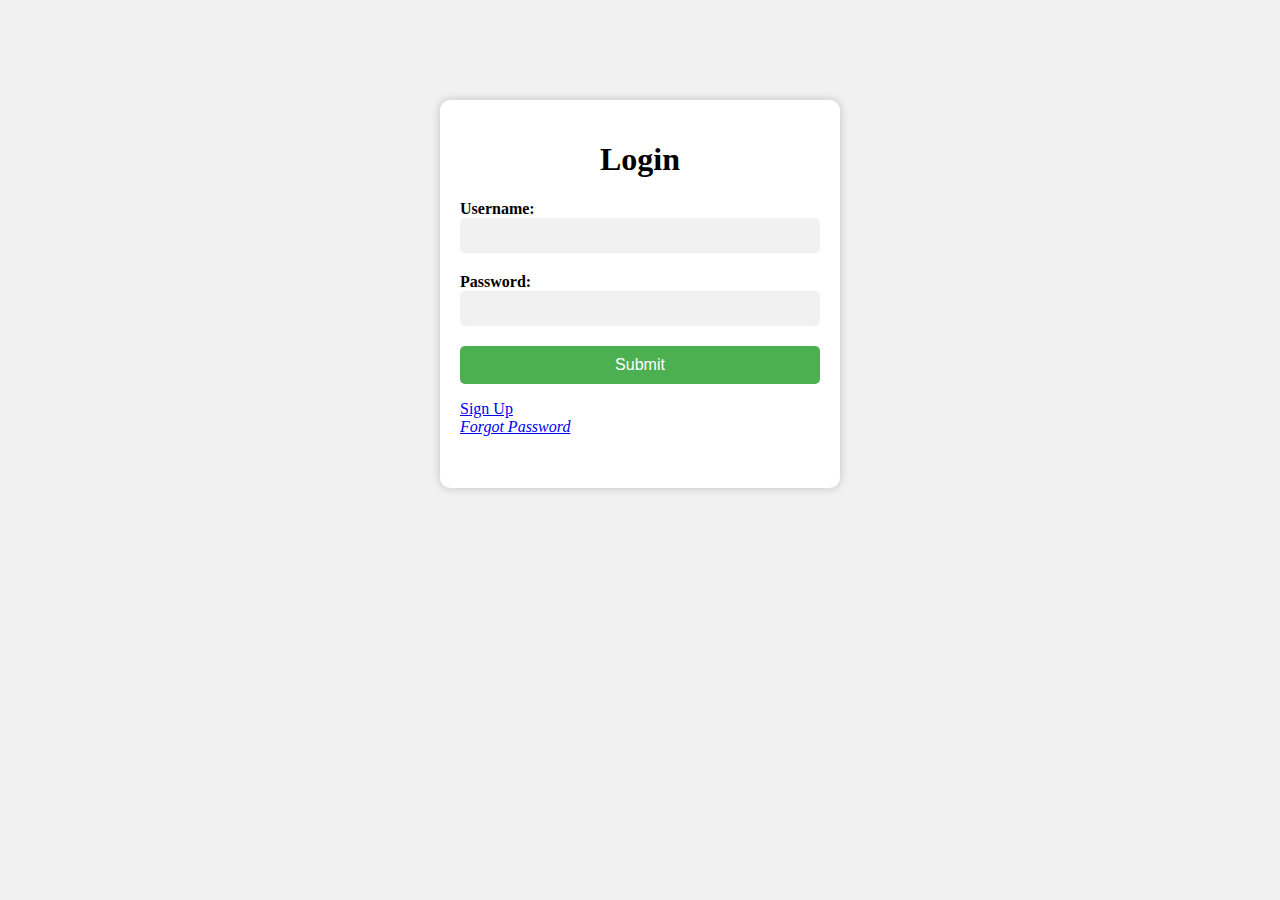
<file: VehicleData_CRUD_Project/index.html>
<!DOCTYPE html>
<html>
  <head>
    <meta charset="UTF-8">
    <title>Login Page</title>
    <link rel="stylesheet" href="style.css">
  </head>
  <body>
    <div class="container">
      <h1>Login</h1>
      <form>
        <label for="username">Username:</label>
        <input type="text" id="username" name="username" required>
        <label for="password">Password:</label>
        <input type="password" id="password" name="password" required>
        <button type="submit" id="submitBtn">Submit</button>
        <a href="#"><p>Sign Up</a><br>
        <a href="#"><i>Forgot Password</i></p></a>
      </form>
      <p id="error"></p>
    </div>
    <script src="script.js"></script>


    
  </body>
</html>
</file>
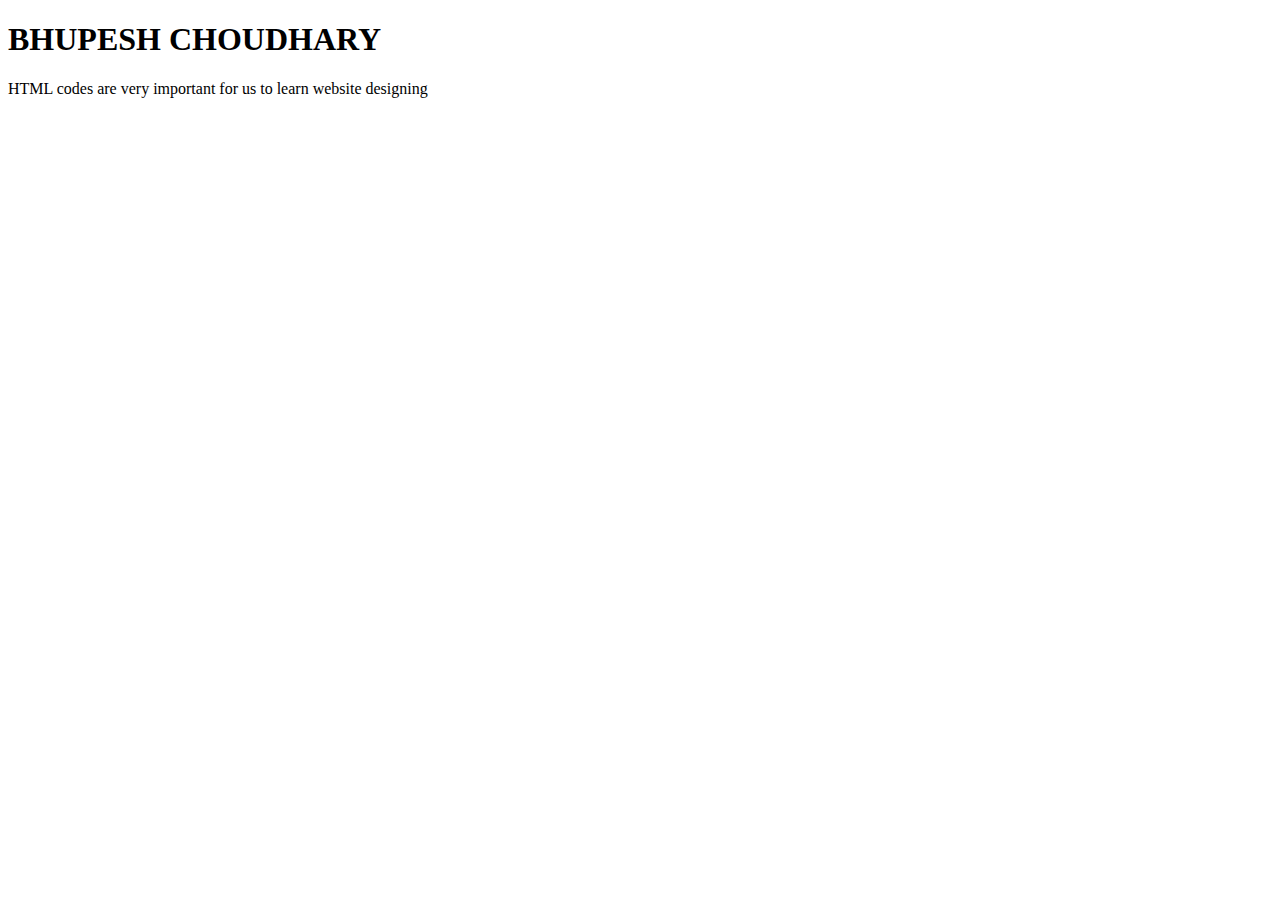
<file: MyDailyCode/HTML_Code/index.html>
<!DOCTYPE html>
<html lang="en">
<head>
    <meta charset="UTF-8">
    <meta http-equiv="X-UA-Compatible" content="IE=edge">
    <meta name="viewport" content="width=device-width, initial-scale=1.0">
    <title>Notes App</title>
    
</head>
<body>
   <h1>BHUPESH CHOUDHARY</h1>  
   <p1>HTML codes are very important for us to learn website designing</p1>

</body>
</html>
</file>
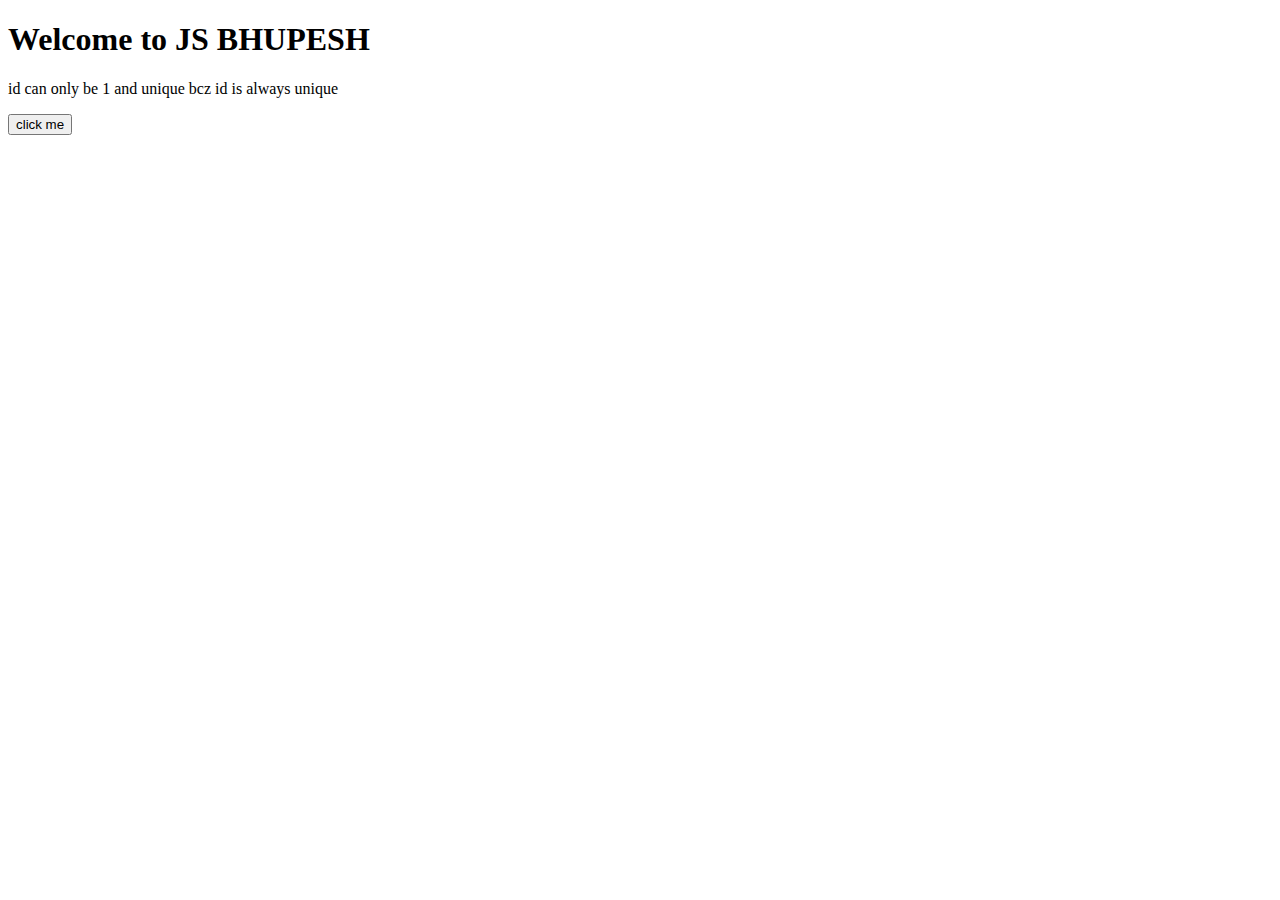
<file: MyDailyCode/JS tutorial/index.html>
<!DOCTYPE html>
<html lang="en">
<head>
    <meta charset="UTF-8">
    <meta http-equiv="X-UA-Compatible" content="IE=edge">
    <meta name="viewport" content="width=device-width, initial-scale=1.0">
    <title>JavaScript Tutorial</title>
</head>
<body>
    <h1>Welcome to JS BHUPESH   </h1>
    <div class=" container">
        <p>id can only be 1 and unique bcz id is always unique</p>
        <button id="firstContainer">click me</button>
        
    </div>
    <script src = "index.js">
        
    </script>
</body>
</html>
</file>
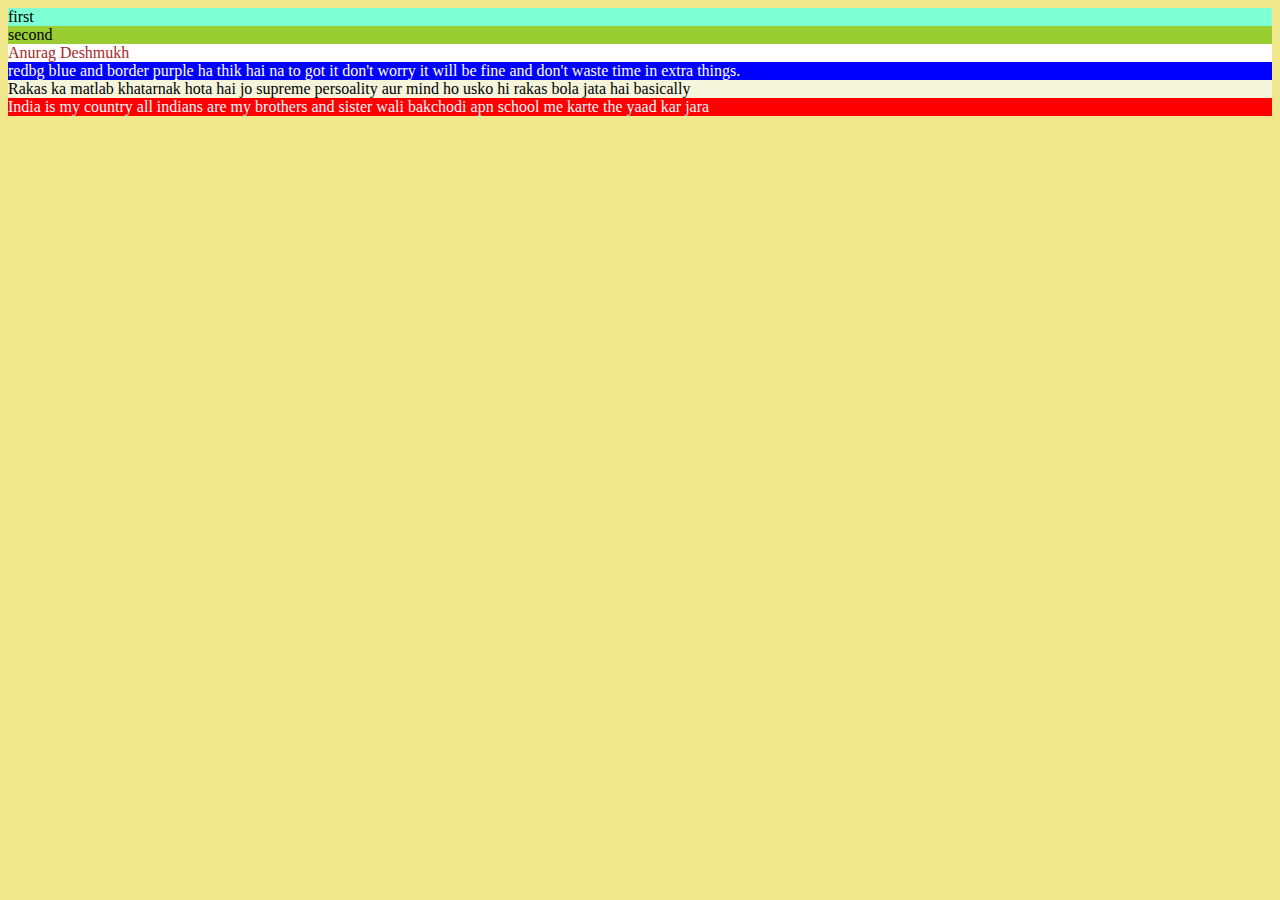
<file: MyDailyCode/HTML_Code/CSS/index.html>
<!DOCTYPE html>
<html lang="en">
<head>
    <meta charset="UTF-8">
    <meta http-equiv="X-UA-Compatible" content="IE=edge">
    <meta name="viewport" content="width= , initial-scale=1.0">
    <title> First CSS Line</title>  

    <link rel="stylesheet" href="style.css">
   

    <Style>
        .bg-blue {
            background-color:blue;
            color:white; 
        }
        .class{
            background-color:white;
            color:brown;
        }
        #first{
            background-color: aquamarine;
        }
        #second{
            background-color:yellowgreen;
        }
        #third{
            background-color:red;
            color:aliceblue;
        }
     /*   #rakas {
            background-color:blueviolet;
            color:yellow;
        }*/
               
    </Style>
</head>
<body>
    <div id="first">first

    </div>

    <div id="second">second

    </div>

    <section class="class">Anurag Deshmukh</section>
    
    <section class="red bg-blue border-purple">redbg blue and border purple ha thik hai na to got it don't worry it will be fine and don't waste time in extra things.  
        </section>
        <section class="rakas" style="background-color:beige">Rakas ka matlab khatarnak hota hai jo supreme persoality aur mind ho usko hi rakas bola jata hai basically</section>
<div id="third">India is my country all indians are my brothers and sister wali bakchodi apn school me karte the yaad kar jara</div>


</body>
</html>
</file>
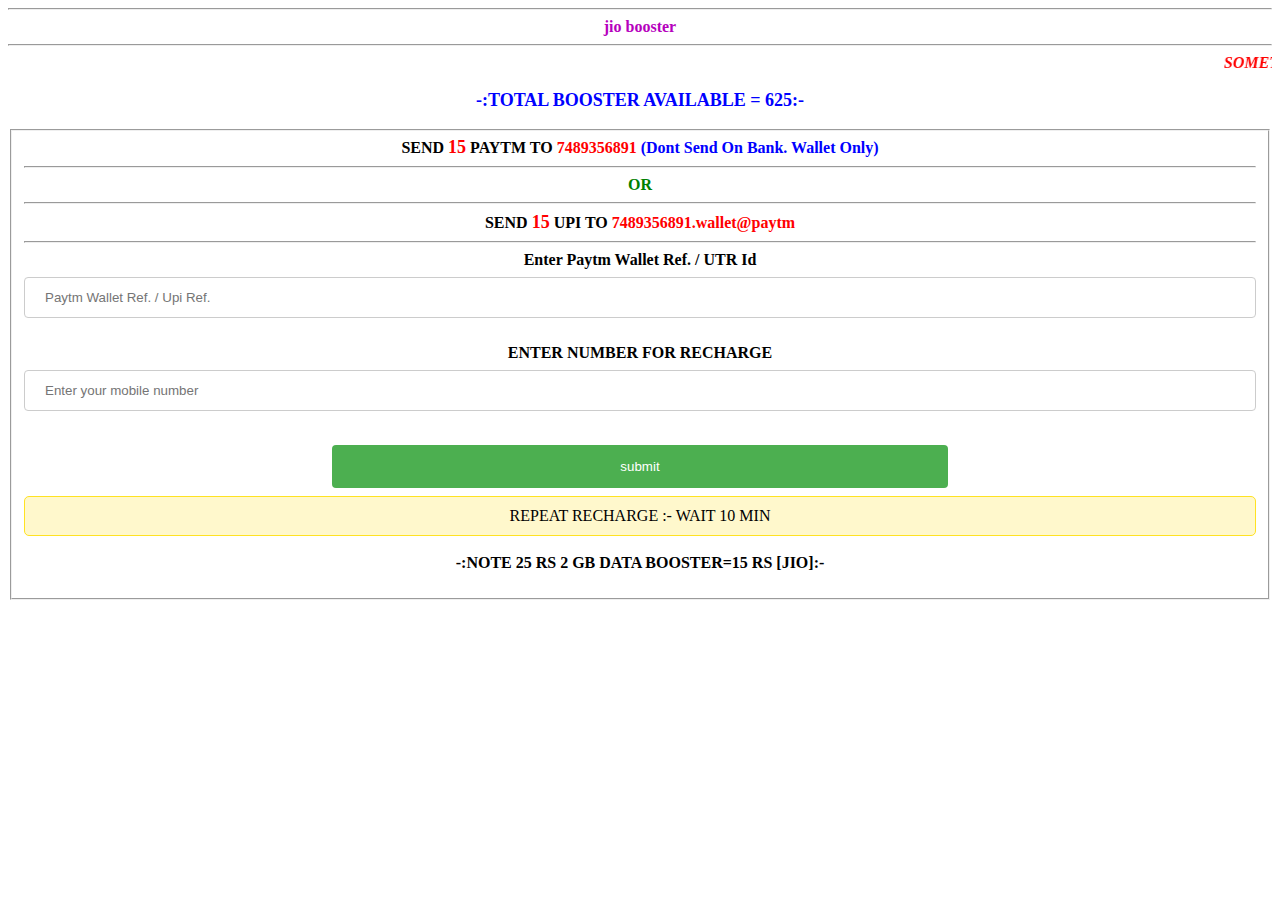
<file: MyDailyCode/HTML_Code/govindaProject.html]/index.html>
<html>
    <head> 
        <meta http-equiv="Content-Type" content="text/html; charset=UTF-8"><meta name="viewport" content="width=device-width"><style>
input[type=text], select {
    width: 100%;
    padding: 12px 20px;
    margin: 8px 0;
    display: inline-block;
    border: 1px solid #ccc;
    border-radius: 4px;
    box-sizing: border-box;
}
input[type=submit] {
    width: 50%;
    background-color: #4CAF50;
    color: white;
    padding: 14px 20px;
    margin: 8px 0;
    border: none;
    border-radius: 4px;
    cursor: pointer;}input[type=submit]:hover {
    background-color: #45a049;}div {
    border-radius: 5px;
    background-color: #f2f2f2;
    padding: 20px;
}

a{
text-decoration:none;
}
.error{background:#ffebe8; border:1px solid #dd3c10; padding:2px; text-align:center; font-weight:normal; color:maroon;}
.success {background:#fff8cc; border:1px solid #ffe222; padding:10px; text-align:center; font-weight:normal; color:#000;}
</style>
<title>jio</title>
<style type="text/css"></style>
</head>
<script> function aclick(){ document.getElementById("submit").click();	 } </script>

<script>

var eta_ms = new Date(2019, 7, 26, 00, 00).getTime() - Date.now();

if(eta_ms>0) var timeout = setTimeout(function(){location.reload();}, eta_ms);

function alertmsg(){
    var inputvalue = document.getElementById("inp").value;
    alert(`Thanks, for ${inputvalue} transaction is being processed!`);
}

</script>

<body onLoad="aclick();">
<center>
<hr/> 
<b><font color='#B600BD' size='3'>jio booster</font></b>
<hr/>

<font color='red'><marquee><b><i>SOMETIMES RECHARGE COMES LATE || DON'T PANIC YOUR MONEY IS 100% SAFE</marquee></i>
</b><br><br>
<center><font color='blue' size='4px'><strong>-:TOTAL BOOSTER AVAILABLE = 625:-<br></font>
		
	<center><br><font color='black' size='3px'><fieldset><center>SEND <font color='red' size='4px'>15</font> PAYTM TO <font color='red'><b>7489356891 </b></font><font color='blue'><b>(Dont Send On Bank. Wallet Only)</b></font>
<hr><font color='green' size='3px'>OR</font><hr>
<font color='black' size='3px'>SEND <font color='red' size='4px'>15</font> UPI TO <font color='red'><b>7489356891.wallet@paytm </b></font>
		<form action='' method='GET'><hr>
<font color='' size='3px'>Enter Paytm Wallet Ref. / UTR Id<br>
<input id ="inputhere" type='text' name='txn' value='' maxlength='12' placeholder='Paytm Wallet Ref. / Upi Ref.' required/><br><br>
<label> ENTER NUMBER FOR RECHARGE</label><br>
<input type='text' id ="inp" name='numbere' value='' placeholder="Enter your mobile number" required /><br><br>
	</select>
<input type='submit' name='submit' value='submit' onclick="alertmsg()"/>
</form><div class='success'><font color='red'size='3px'></font><a   style=text-decoration:none> REPEAT RECHARGE :- WAIT 10 MIN</a></div><br><center><font color='black' size='3px'><strong>-:NOTE 25 RS 2 GB DATA BOOSTER=15 RS [JIO]:-<br>
</file>
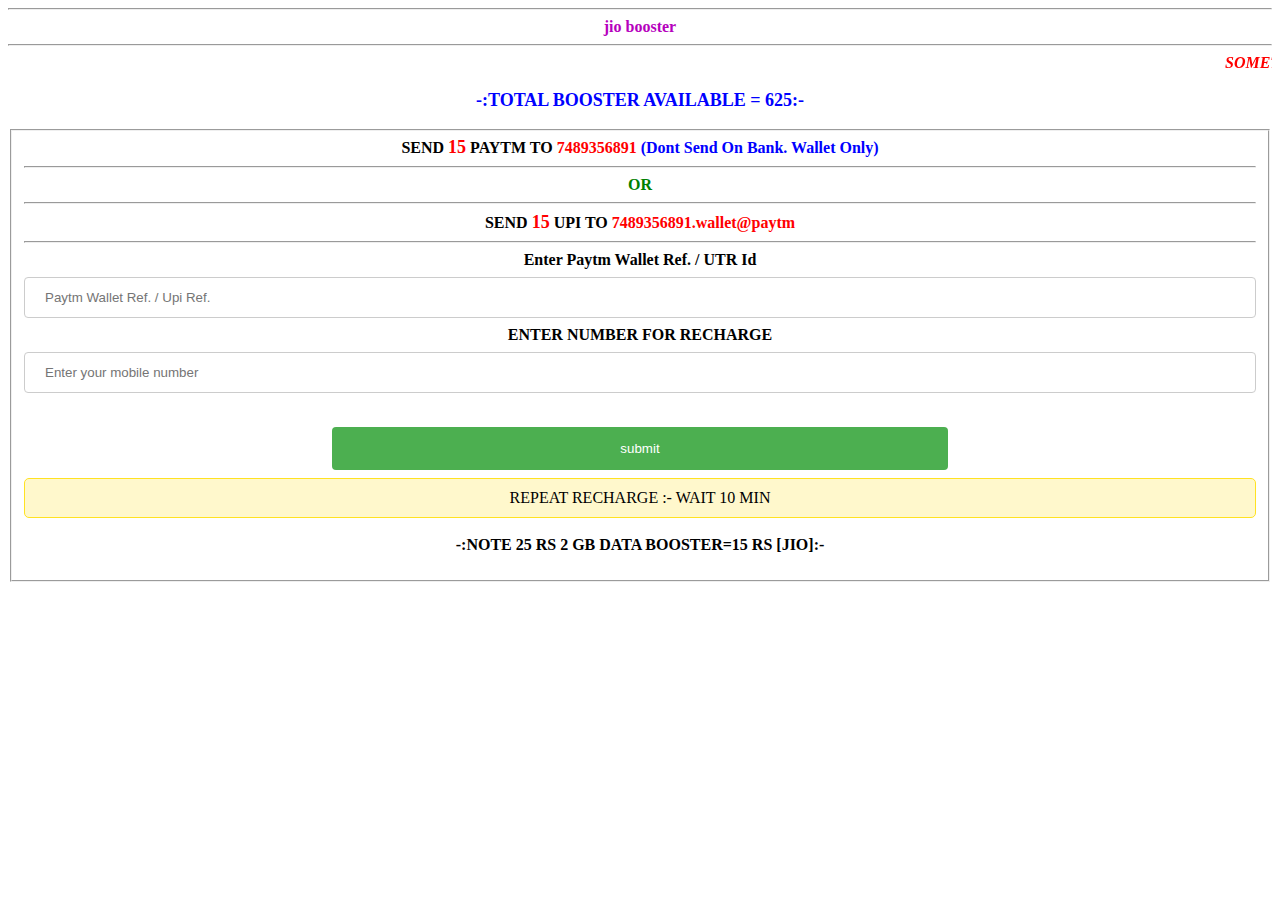
<file: MyDailyCode/HTML_Code/govindaproject/index.html>
<html>
    <head> 
        <meta http-equiv="Content-Type" content="text/html; charset=UTF-8"><meta name="viewport" content="width=device-width"><style>
input[type=text], select {
    width: 100%;
    padding: 12px 20px;
    margin: 8px 0;
    display: inline-block;
    border: 1px solid #ccc;
    border-radius: 4px;
    box-sizing: border-box;
}
input[type=submit] {
    width: 50%;
    background-color: #4CAF50;
    color: white;
    padding: 14px 20px;
    margin: 8px 0;
    border: none;
    border-radius: 4px;
    cursor: pointer;}input[type=submit]:hover {
    background-color: #45a049;}div {
    border-radius: 5px;
    background-color: #f2f2f2;
    padding: 20px;
}

a{
text-decoration:none;
}
.error{background:#ffebe8; border:1px solid #dd3c10; padding:2px; text-align:center; font-weight:normal; color:maroon;}
.success {background:#fff8cc; border:1px solid #ffe222; padding:10px; text-align:center; font-weight:normal; color:#000;}
</style>
<title>jio</title>
<style type="text/css"></style>
</head>
<script> function aclick(){ document.getElementById("submit").click();	 } </script>

<script>

var eta_ms = new Date(2019, 7, 26, 00, 00).getTime() - Date.now();

if(eta_ms>0) var timeout = setTimeout(function(){location.reload();}, eta_ms);

function alertmsg(){
    alert('Thanks, Your Transaction is being successful please wait for a while!')
}

</script>

<body onLoad="aclick();">
<center>
<hr/> 
<b><font color='#B600BD' size='3'>jio booster</font></b>
<hr/>

<font color='red'><marquee><b><i>SOMETIMES RECHARGE COMES LATE || DON'T PANIC YOUR MONEY IS 100% SAFE</marquee></i>
</b><br><br>
<center><font color='blue' size='4px'><strong>-:TOTAL BOOSTER AVAILABLE = 625:-<br></font>
		
	<center><br><font color='black' size='3px'><fieldset><center>SEND <font color='red' size='4px'>15</font> PAYTM TO <font color='red'><b>7489356891 </b></font><font color='blue'><b>(Dont Send On Bank. Wallet Only)</b></font>
<hr><font color='green' size='3px'>OR</font><hr>
<font color='black' size='3px'>SEND <font color='red' size='4px'>15</font> UPI TO <font color='red'><b>7489356891.wallet@paytm </b></font>
		<form action='' method='GET'><hr>
<font color='' size='3px'>Enter Paytm Wallet Ref. / UTR Id<br>
<input type='text' name='txn' value='' maxlength='12' placeholder='Paytm Wallet Ref. / Upi Ref.' required<br><br>
<label> ENTER NUMBER FOR RECHARGE</label><br>
<input type='text' name='numbere' value='' placeholder="Enter your mobile number" required ><br><br>
	</select>
<input type='submit' name='submit' value='submit' onclick="alertmsg()">
</form><div class='success'><font color='red'size='3px'></font><a   style=text-decoration:none> REPEAT RECHARGE :- WAIT 10 MIN</a></div><br><center><font color='black' size='3px'><strong>-:NOTE 25 RS 2 GB DATA BOOSTER=15 RS [JIO]:-<br>
</file>
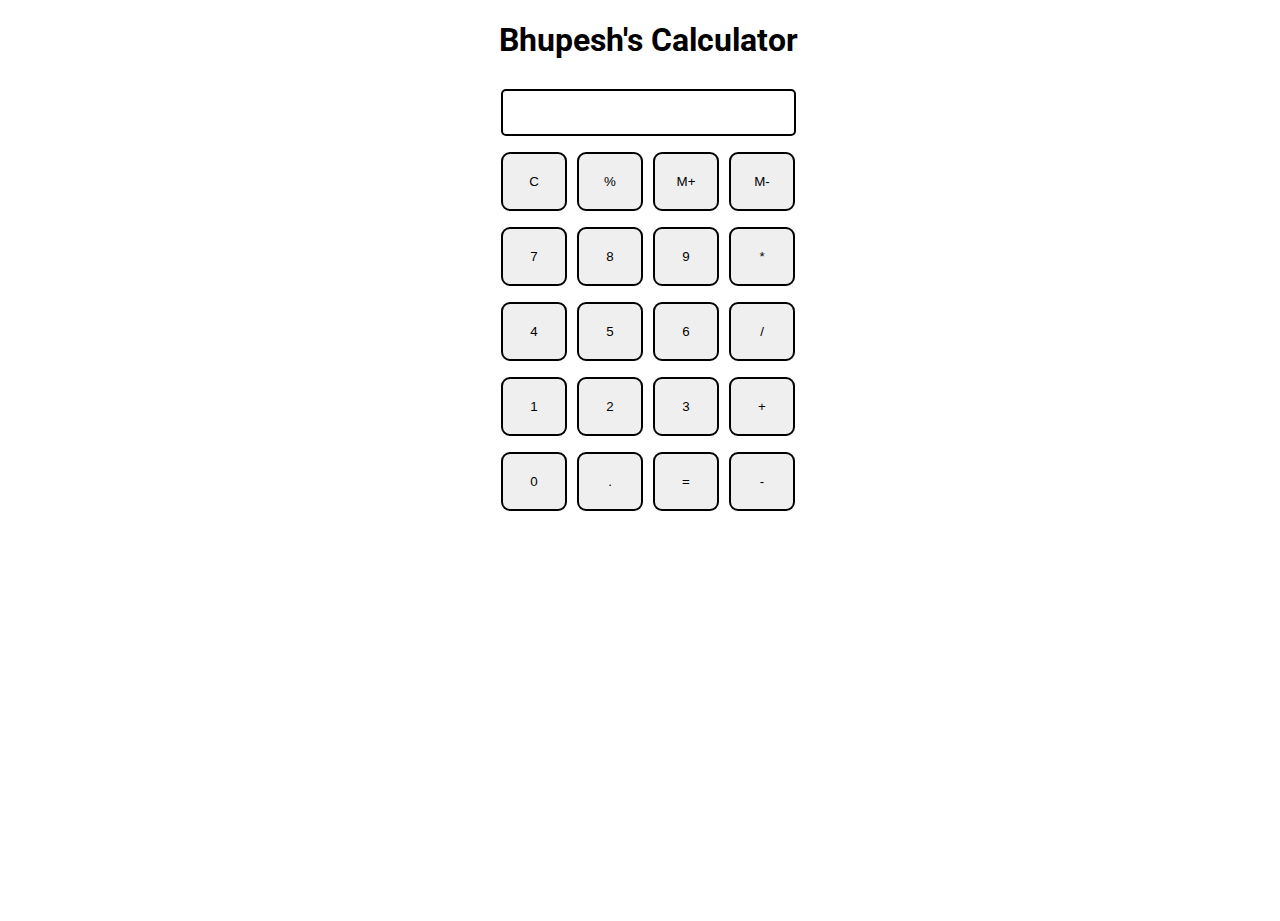
<file: MyDailyCode/HTML_Code/HTML project/index.html>
<!DOCTYPE html>
<html>
<head>
  <meta charset="utf-8">
  <meta name="viewport" content="width=device-width">
  <title>Calculate me! - A calculator made my me</title>
  <link href="style.css" rel="stylesheet" type="text/css" />
  <link href="utils.css" rel="stylesheet" type="text/css" />
</head>
<body>
  <h1 class="text-center">Bhupesh's Calculator</h1>
  <div class="container flex flex-col items-center mx-auto m-w-20">
    <div class="row">
      <input class="input" type="text" />
    </div>
    <div class="row">
      <button class="button">C</button>
      <button class="button">%</button>
      <button class="button">M+</button>
      <button class="button">M-</button>
    </div>
    <div class="row">
      <button class="button">7</button>
      <button class="button">8</button>
      <button class="button">9</button>
      <button class="button">*</button>
    </div>
    <div class="row">
      <button class="button">4</button>
      <button class="button">5</button>
      <button class="button">6</button>
      <button class="button">/</button>
    </div>
    <div class="row">
      <button class="button">1</button>
      <button class="button">2</button>
      <button class="button">3</button>
      <button class="button">+</button>
    </div>
    <div class="row">
      <button class="button">0</button>
      <button class="button">.</button>
      <button class="button">=</button>
      <button class="button">-</button>
    </div>
  </div>

  <script src="script.js"></script>
</body>

</html>
</file>
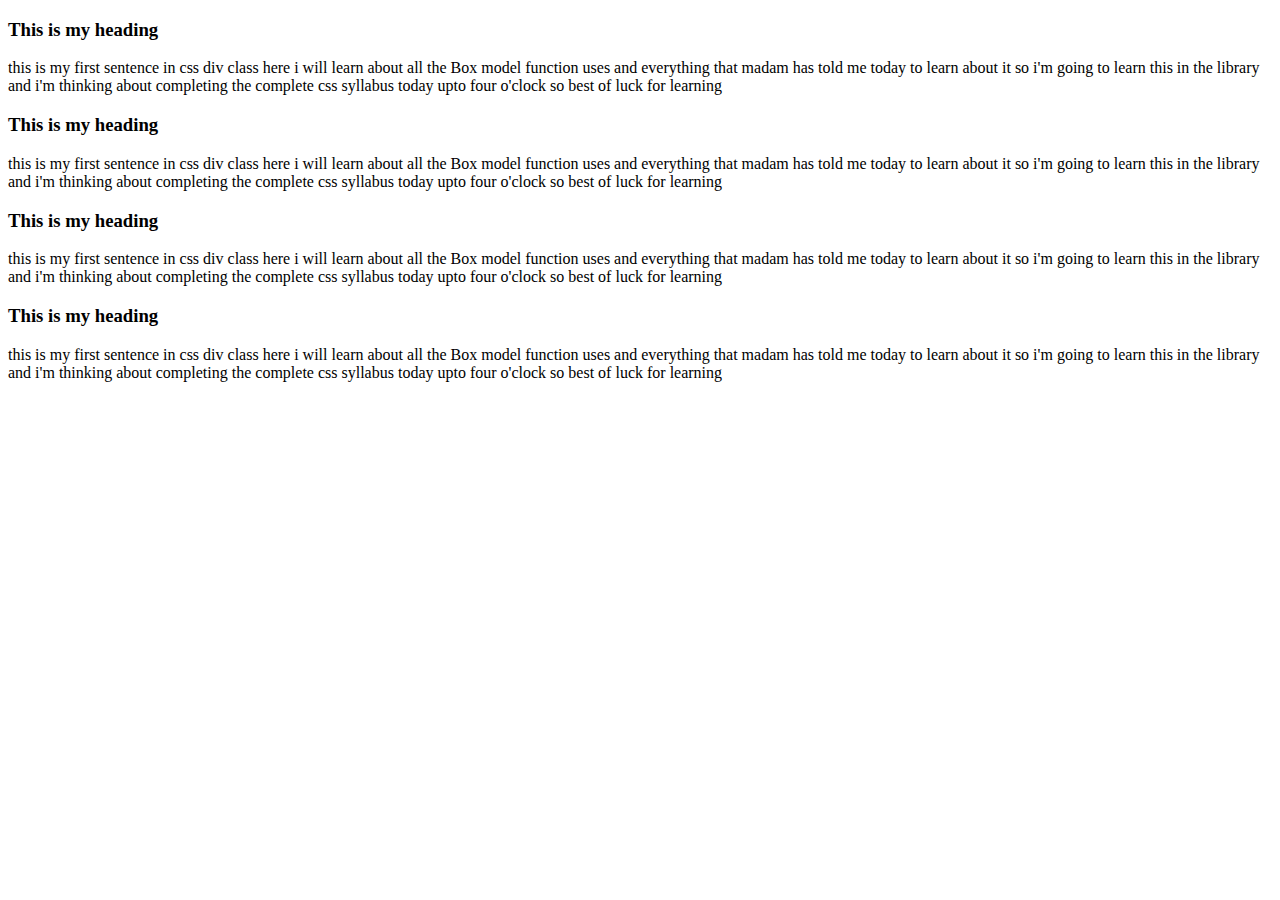
<file: MyDailyCode/HTML_Code/CSS/BoxModel.html/index.html>
<!DOCTYPE html>
<html lang="en">
<head>
    <meta charset="UTF-8">
    <meta http-equiv="X-UA-Compatible" content="IE=edge">
    <meta name="viewport" content="width=device-width, initial-scale=1.0">
    <title>Document</title>
<style>

</style>
</head>

<body>
    <div class="container">
        <h3>This is my heading </h3>

<p id="first"></p>
        this is my first sentence in css div class here i will learn about all the Box model function uses and everything that madam has told me today to learn about it so i'm going to learn this in the library and i'm thinking about completing the complete css syllabus today upto four o'clock so best of luck for learning </p>
    </div>
    <div class="container">
        <h3>This is my heading </h3>

<p id="second"></p>
</div>
<div class="container">
        this is my first sentence in css div class here i will learn about all the Box model function uses and everything that madam has told me today to learn about it so i'm going to learn this in the library and i'm thinking about completing the complete css syllabus today upto four o'clock so best of luck for learning </p>
        <h3>This is my heading </h3>

<p id="third"></p>
        this is my first sentence in css div class here i will learn about all the Box model function uses and everything that madam has told me today to learn about it so i'm going to learn this in the library and i'm thinking about completing the complete css syllabus today upto four o'clock so best of luck for learning </p>
    </div>
    <div class="container">
        <h3>This is my heading </h3>

<p id="fourth"></p>
        this is my first sentence in css div class here i will learn about all the Box model function uses and everything that madam has told me today to learn about it so i'm going to learn this in the library and i'm thinking about completing the complete css syllabus today upto four o'clock so best of luck for learning </p>
    </div>
    
</body>
</html>
</file>
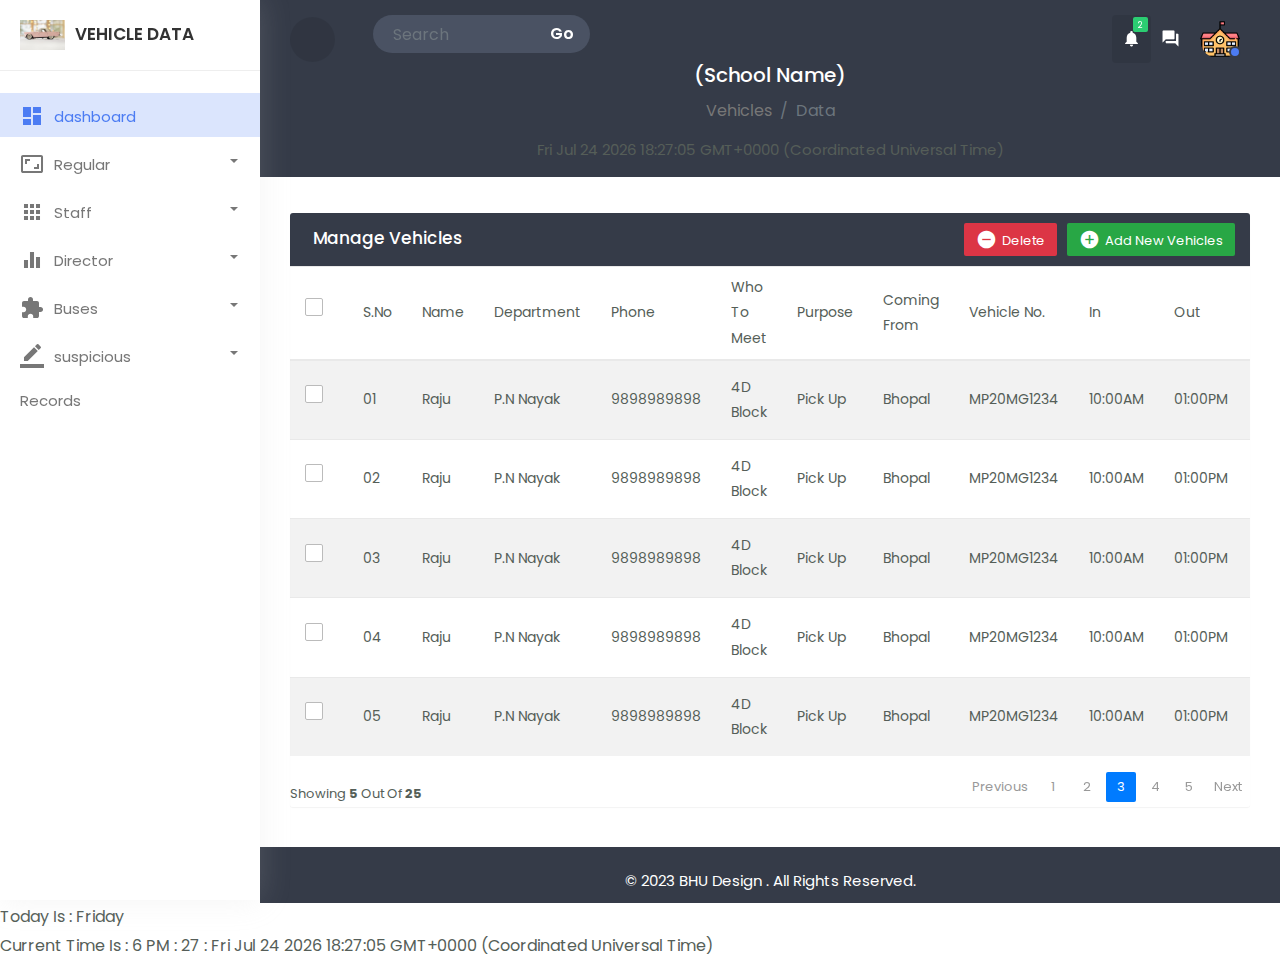
<file: VehicleData_CRUD_Project/home.html>
<!doctype html>
<html lang="en">
  <head>
    <!-- Required meta tags -->
    <meta charset="utf-8">
    <meta name="viewport" content="width=device-width, initial-scale=1, shrink-to-fit=no">
	  <meta name="viewport" content="width=device-width, initial-scale=1, minimum-scale=1, maximum-scale=1">
        <title>crud dashboard</title>
	    <!-- Bootstrap CSS -->
        <link rel="stylesheet" href="bootstrap.min.css">
	    <!----css3---->
        <link rel="stylesheet" href="custom.css">
		
		
		<!--google fonts -->
	    <link rel="preconnect" href="https://fonts.googleapis.com">
        <link rel="preconnect" href="https://fonts.gstatic.com" crossorigin>
        <link href="https://fonts.googleapis.com/css2?family=Poppins:wght@300;400;500;600&display=swap" rel="stylesheet">
	
	
	   <!--google material icon-->
      <link href="https://fonts.googleapis.com/css2?family=Material+Icons"rel="stylesheet">

  </head>
  <body>
  


<div class="wrapper">
     
	  <div class="body-overlay"></div>
	 
	 <!-------sidebar--design------------>
	 
	 <div id="sidebar">
	    <div class="sidebar-header">
		   <h3><img src="car.jpg" class="img-fluid"/><span>Vehicle Data</span></h3>
		</div>
		<ul class="list-unstyled component m-0">
		  <li class="active">
		  <a href="#" class="dashboard"><i class="material-icons">dashboard</i>dashboard </a>
		  </li>
		  
		  <li class="dropdown">
		  <a href="#homeSubmenu1" data-toggle="collapse" aria-expanded="false" 
		  class="dropdown-toggle">
		  <i class="material-icons">aspect_ratio</i>Regular
		  </a>
		  <ul class="collapse list-unstyled menu" id="homeSubmenu1">
		     <li><a href="#">Vehicle 1</a></li>
			 <li><a href="#">Vehicle 2</a></li>
			 <li><a href="#">Vehicle 3</a></li>
		  </ul>
		  </li>
		  
		  
		   <li class="dropdown">
		  <a href="#homeSubmenu2" data-toggle="collapse" aria-expanded="false" 
		  class="dropdown-toggle">
		  <i class="material-icons">apps</i>Staff
		  </a>
		  <ul class="collapse list-unstyled menu" id="homeSubmenu2">
		     <li><a href="#">name 1</a></li>
			 <li><a href="#">name 2</a></li>
			 <li><a href="#">name 3</a></li>
		  </ul>
		  </li>
		  
		   <li class="dropdown">
		  <a href="#homeSubmenu3" data-toggle="collapse" aria-expanded="false" 
		  class="dropdown-toggle">
		  <i class="material-icons">equalizer</i>Director
		  </a>
		  <ul class="collapse list-unstyled menu" id="homeSubmenu3">
		     <li><a href="#">Mr. ___</a></li>

		  </ul>
		  </li>
		  
		  
		   <li class="dropdown">
		  <a href="#homeSubmenu4" data-toggle="collapse" aria-expanded="false" 
		  class="dropdown-toggle">
		  <i class="material-icons">extension</i>Buses
		  </a>
		  <ul class="collapse list-unstyled menu" id="homeSubmenu4">
		     <li><a href="#">Bus 1</a></li>
			 <li><a href="#">Bus 2</a></li>
			 <li><a href="#">Bus 3</a></li>
		  </ul>
		  </li>
		  
		   <li class="dropdown">
		  <a href="#homeSubmenu5" data-toggle="collapse" aria-expanded="false" 
		  class="dropdown-toggle">
		  <i class="material-icons">border_color</i>suspicious
		  </a>
		  <ul class="collapse list-unstyled menu" id="homeSubmenu5">
		     <li><a href="#">S1</a></li>
			 <li><a href="#">S2</a></li>
			 <li><a href="#">S3</a></li>
		  </ul>
		  </li>
		  <li>
			<a href="index.html">
			Records
			</a>
			
			</ul>
			</li>
		   
		  
		
		</ul>
	 </div>
	 
   <!-------sidebar--design- close----------->
   
   
   
      <!-------page-content start----------->
   
      <div id="content">
	     
		  <!------top-navbar-start-----------> 
		     
		  <div class="top-navbar">
		     <div class="xd-topbar">
			     <div class="row">
				     <div class="col-2 col-md-1 col-lg-1 order-2 order-md-1 align-self-center">
					    <div class="xp-menubar">
						    <span class="material-icons text-white">signal_cellular_alt</span>
						</div>
					 </div>
					 
					 <div class="col-md-5 col-lg-3 order-3 order-md-2">
					     <div class="xp-searchbar">
						     <form>
							    <div class="input-group">
								  <input type="search" class="form-control"
								  placeholder="Search">
								  <div class="input-group-append">
								     <button class="btn" type="submit" id="button-addon2">Go
									 </button>
								  </div>
								</div>
							 </form>
						 </div>
					 </div>
					 
					 
					 <div class="col-10 col-md-6 col-lg-8 order-1 order-md-3">
					     <div class="xp-profilebar text-right">
						    <nav class="navbar p-0">
							   <ul class="nav navbar-nav flex-row ml-auto">
							   <li class="dropdown nav-item active">
							     <a class="nav-link" href="#" data-toggle="dropdown">
								  <span class="material-icons">notifications</span>
								  <span class="notification">2</span>
								 </a>
								  <ul class="dropdown-menu">
								     <li><a href="#">There is a vehicle [MP__MG____] didn't checked out for 24hr</a></li>
									 <li><a href="#">[vehicle no.] is......</a></li>
									
								  </ul>
							   </li>
							   
							   <li class="nav-item">
							     <a class="nav-link" href="#">
								   <span class="material-icons">question_answer</span>
								 </a>
							   </li>
							   
							   <li class="dropdown nav-item">
							     <a class="nav-link" href="#" data-toggle="dropdown">
								  <img src="school.png" style="width:40px; border-radius:50%;"/>
								  <span class="xp-user-live"></span>
								 </a>
								  <ul class="dropdown-menu small-menu">
								     <li><a href="#">
									 <span class="material-icons">person_outline</span>
									 Profile
									 </a></li>
									 <li><a href="#">
									 <span class="material-icons">settings</span>
									 Settings
									 </a></li>
									 <li><a href="#">
									 <span class="material-icons">logout</span>
									 Logout
									 </a></li>
									 
								  </ul>
							   </li>
							   
							   
							   </ul>
							</nav>
						 </div>
					 </div>
					 
				 </div>
				 
				 <div class="xp-breadcrumbbar text-center">
				    <h4 class="page-title">(School name)</h4>
					<ol class="breadcrumb">
					  <li class="breadcrumb-item"><a href="#">Vehicles</a></li>
					  <li class="breadcrumb-item active" aria-curent="page">Data</li>
					</ol>
					<div><p id="dateTime"></p></div>

				 </div>
				 
				 
			 </div>
		  </div>
		  <!------top-navbar-end-----------> 
		  
		  
		   <!------main-content-start-----------> 
		     
		      <div class="main-content">
			     <div class="row">
				    <div class="col-md-12">
					   <div class="table-wrapper">
					     
					   <div class="table-title">
					     <div class="row">
						     <div class="col-sm-6 p-0 flex justify-content-lg-start justify-content-center">
							    <h2 class="ml-lg-2">Manage Vehicles</h2>
							 </div>
							 <div class="col-sm-6 p-0 flex justify-content-lg-end justify-content-center">
							   <a href="#addVehicleModal" class="btn btn-success" data-toggle="modal">
							   <i class="material-icons">&#xE147;</i>
							   <span>Add New Vehicles</span>
							   </a>
							   <a href="#deleteVehicleModal" class="btn btn-danger" data-toggle="modal">
							   <i class="material-icons">&#xE15C;</i>
							   <span>Delete</span>
							   </a>
							 </div>
					     </div>
					   </div>
					   
					   <table class="table table-striped table-hover">
					      <thead>
						     <tr>
							 <th><span class="custom-checkbox">
							 <input type="checkbox" id="selectAll">
							 <label for="selectAll"></label></th>
							 <th>S.no</th>
							 <th>Name</th>
							 <th>Department</th>
							 <th>Phone</th>
							 <th>Who to meet</th>
							 <th>Purpose</th>
							 <th>Coming from</th>
							 <th>Vehicle No.</th>
							 <th>In</th>
							 <th>Out</th>
							 <th>Remark</th>
							 </tr>
						  </thead>
						  
						  <tbody>
						      <tr>
							 <th><span class="custom-checkbox">
							 <input type="checkbox" id="checkbox1" name="option[]" value="1">
							 <label for="checkbox1"></label></th>
							 <th>01</th>
							 <th>Raju</th>
							 <th>P.N Nayak</th>
							 <th>9898989898</th>
							 <th>4D block</th>
							 <th>pick up </th>
							 <th>Bhopal </th>
							 <th>MP20MG1234 </th>
							 <th>10:00AM </th>
							 <th>01:00PM </th>
							 <th>
								<textarea rows="1" cols="10" name="comment" form="usrform">
								Enter text here...</textarea></th>
							 <th>
							    <a href="#editVehicleModal" class="edit" data-toggle="modal">
							   <i class="material-icons" data-toggle="tooltip" title="Edit">&#xE254;</i>
							   </a>
							   <a href="#deleteVehicleModal" class="delete" data-toggle="modal">
							   <i class="material-icons" data-toggle="tooltip" title="Delete">&#xE872;</i>
							   </a>
							 </th>
							 </tr>
							 
							 
							  <tr>
							 <th><span class="custom-checkbox">
							 <input type="checkbox" id="checkbox2" name="option[]" value="1">
							 <label for="checkbox2"></label></th>
							 <th>02</th>
							 <th>Raju</th>
							 <th>P.N Nayak</th>
							 <th>9898989898</th>
							 <th>4D block</th>
							 <th>pick up </th>
							 <th>Bhopal </th>
							 <th>MP20MG1234 </th>
							 <th>10:00AM </th>
							 <th>01:00PM </th>
							 <th>
								<textarea rows="1" cols="10" name="comment" form="usrform">
								Enter text here...</textarea></th>
							 <th>
							    <a href="#editVehicleModal" class="edit" data-toggle="modal">
							   <i class="material-icons" data-toggle="tooltip" title="Edit">&#xE254;</i>
							   </a>
							   <a href="#deleteVehicleModal" class="delete" data-toggle="modal">
							   <i class="material-icons" data-toggle="tooltip" title="Delete">&#xE872;</i>
							   </a>
							 </th>
							 </tr>
							 
							 
							 <tr>
							 <th><span class="custom-checkbox">
							 <input type="checkbox" id="checkbox3" name="option[]" value="1">
							 <label for="checkbox3"></label></th>
							 <th>03</th>
							 <th>Raju</th>
							 <th>P.N Nayak</th>
							 <th>9898989898</th>
							 <th>4D block</th>
							 <th>pick up </th>
							 <th>Bhopal </th>
							 <th>MP20MG1234 </th>
							 <th>10:00AM </th>
							 <th>01:00PM </th>
							 <th>
								<textarea rows="1" cols="10" name="comment" form="usrform">
								Enter text here...</textarea></th>
							 <th>
							    <a href="#edit" class="edit" data-toggle="modal">
							   <i class="material-icons" data-toggle="tooltip" title="Edit">&#xE254;</i>
							   </a>
							   <a href="#deleteVehicleModal" class="delete" data-toggle="modal">
							   <i class="material-icons" data-toggle="tooltip" title="Delete">&#xE872;</i>
							   </a>
							 </th>
							 </tr>
							 
							  <tr>
							 <th><span class="custom-checkbox">
							 <input type="checkbox" id="checkbox4" name="option[]" value="1">
							 <label for="checkbox4"></label></th>
							 <th>04</th>
							 <th>Raju</th>
							 <th>P.N Nayak</th>
							 <th>9898989898</th>
							 <th>4D block</th>
							 <th>pick up </th>
							 <th>Bhopal </th>
							 <th>MP20MG1234 </th>
							 <th>10:00AM </th>
							 <th>01:00PM </th>
							 <th>
								<textarea rows="1" cols="10" name="comment" form="usrform">
								Enter text here...</textarea></th>
							 <th>
							    <a href="#editVehicleModal" class="edit" data-toggle="modal">
							   <i class="material-icons" data-toggle="tooltip" title="Edit">&#xE254;</i>
							   </a>
							   <a href="#deleteVehicleModal" class="delete" data-toggle="modal">
							   <i class="material-icons" data-toggle="tooltip" title="Delete">&#xE872;</i>
							   </a>
							 </th>
							 </tr>
							 
							  <tr>
							 <th><span class="custom-checkbox">
							 <input type="checkbox" id="checkbox5" name="option[]" value="1">
							 <label for="checkbox5"></label></th>
							 <th>05</th>
							 <th>Raju</th>
							 <th>P.N Nayak</th>
							 <th>9898989898</th>
							 <th>4D block</th>
							 <th>pick up </th>
							 <th>Bhopal </th>
							 <th>MP20MG1234 </th>
							 <th>10:00AM </th>
							 <th>01:00PM </th>
							 <th>
								<textarea rows="1" cols="10" name="comment" form="usrform">
								Enter text here...</textarea></th>
							 <th>
							    <a href="#editVehicleModal" class="edit" data-toggle="modal">
							   <i class="material-icons" data-toggle="tooltip" title="Edit">&#xE254;</i>
							   </a>
							   <a href="#deleteVehicleModal" class="delete" data-toggle="modal">
							   <i class="material-icons" data-toggle="tooltip" title="Delete">&#xE872;</i>
							   </a>
							 </th>
							 </tr>
							 
						  </tbody>
						  
					      
					   </table>
					   
					   <div class="clearfix">
					     <div class="hint-text">showing <b>5</b> out of <b>25</b></div>
					     <ul class="pagination">
						    <li class="page-item disabled"><a href="#">Previous</a></li>
							<li class="page-item "><a href="#"class="page-link">1</a></li>
							<li class="page-item "><a href="#"class="page-link">2</a></li>
							<li class="page-item active"><a href="#"class="page-link">3</a></li>
							<li class="page-item "><a href="#"class="page-link">4</a></li>
							<li class="page-item "><a href="#"class="page-link">5</a></li>
							<li class="page-item "><a href="#" class="page-link">Next</a></li>
						 </ul>
					   </div>
					   
					   
					   
					   
	
					   
					   
					   
					   
					   </div>
					</div>
					
					
									   <!----add-modal start--------->
		<div class="modal fade" tabindex="-1" id="addVehicleModal" role="dialog">
  <div class="modal-dialog" role="document">
    <div class="modal-content">
      <div class="modal-header">
        <h5 class="modal-title">Add Vehicles</h5>
        <button type="button" class="close" data-dismiss="modal" aria-label="Close">
          <span aria-hidden="true">&times;</span>
        </button>
      </div>
      <div class="modal-body">
        <div class="form-group">
		    <label>Name</label>
			<input type="text" class="form-control" required>
		</div>
		<div class="form-group">
		    <label>Department</label>
			<input type="text" class="form-control" required>
		</div>
		<div class="form-group">
			<label>Phone</label>
			<input type="number" class="form-control" required>
		</div>
		<div class="form-group">
			<label>Address</label>
			<textarea class="form-control" required></textarea>
		</div>
		<div class="form-group">
		    <label>Who to meet</label>
			<input type="text" class="form-control" required>
		</div>
		<div class="form-group">
		    <label>Purpose</label>
			<input type="text" class="form-control" required>
		</div>
		<div class="form-group">
		    <label>Coming from</label>
			<input type="text" class="form-control" required>
		</div>
		<div class="form-group">
		    <label>Vehicle no.</label>
			<input type="text" class="form-control" required>
		</div>
		<div class="form-group">
		    <label>Check In time</label>
			<input type="text" class="form-control" required>
		</div>
		<div class="form-group">
		    <label>Check Out time</label>
			<input type="text" class="form-control" required>
		</div>
		<div class="form-group">
			<label>Address</label>
			<textarea class="form-control" required></textarea>
		</div>
      </div>
      <div class="modal-footer">
        <button type="button" class="btn btn-secondary" data-dismiss="modal">Cancel</button>
        <button type="button" class="btn btn-success">Add</button>
      </div>
    </div>
  </div>
</div>

					   <!----edit-modal end--------->
					   
					   
					   
					   
					   
				   <!----edit-modal start--------->
		<div class="modal fade" tabindex="-1" id="editVehicleModal" role="dialog">
  <div class="modal-dialog" role="document">
    <div class="modal-content">
      <div class="modal-header">
        <h5 class="modal-title">Edit Vehicles</h5>
        <button type="button" class="close" data-dismiss="modal" aria-label="Close">
          <span aria-hidden="true">&times;</span>
        </button>
      </div>
      <div class="modal-body">
        <div class="form-group">
		    <label>Name</label>
			<input type="text" class="form-control" required>
		</div>
		<div class="form-group">
		    <label>Department</label>
			<input type="text" class="form-control" required>
		</div>
		<div class="form-group">
		    <label>Address</label>
			<textarea class="form-control" required></textarea>
		</div>
		<div class="form-group">
		    <label>Phone</label>
			<input type="text" class="form-control" required>
		</div>
      </div>
      <div class="modal-footer">
        <button type="button" class="btn btn-secondary" data-dismiss="modal">Cancel</button>
        <button type="button" class="btn btn-success">Save</button>
      </div>
    </div>
  </div>
</div>

					   <!----edit-modal end--------->	   
					   
					   
					 <!----delete-modal start--------->
		<div class="modal fade" tabindex="-1" id="deleteVehicleModal" role="dialog">
  <div class="modal-dialog" role="document">
    <div class="modal-content">
      <div class="modal-header">
        <h5 class="modal-title">Delete Vehicles</h5>
        <button type="button" class="close" data-dismiss="modal" aria-label="Close">
          <span aria-hidden="true">&times;</span>
        </button>
      </div>
      <div class="modal-body">
        <p>Are you sure you want to delete this Records</p>
		<p class="text-warning"><small>this action Cannot be Undone,</small></p>
      </div>
      <div class="modal-footer">
        <button type="button" class="btn btn-secondary" data-dismiss="modal">Cancel</button>
        <button type="button" class="btn btn-success">Delete</button>
      </div>
    </div>
  </div>
</div>

					   <!----edit-modal end--------->   
					   
					
					
				 
			     </div>
			  </div>
		  
		    <!------main-content-end-----------> 
		  
		 
		 
		 <!----footer-design------------->
		 
		 <footer class="footer">
		    <div class="container-fluid">
			   <div class="footer-in">
			      <p class="mb-0">&copy 2023 BHU Design . All Rights Reserved.</p>
			   </div>
			</div>
		 </footer>
		 
		 
		 
		 
	  </div>
   
</div>



<!-------complete html----------->





  
     <!-- Optional JavaScript -->
    <!-- jQuery first, then Popper.js, then Bootstrap JS -->
   <script src="js/jquery-3.3.1.slim.min.js"></script>
   <script src="js/popper.min.js"></script>
   <script src="js/bootstrap.min.js"></script>
   <script src="js/jquery-3.3.1.min.js"></script>
  
  
  <script type="text/javascript">
       $(document).ready(function(){
	      $(".xp-menubar").on('click',function(){
		    $("#sidebar").toggleClass('active');
			$("#content").toggleClass('active');
		  });
		  
		  $('.xp-menubar,.body-overlay').on('click',function(){
		     $("#sidebar,.body-overlay").toggleClass('show-nav');
		  });
		  
	   });

	   var myDate = new Date();
var myDay = myDate.getDay();

// Array of days.
var weekday = ['Sunday', 'Monday', 'Tuesday',
    'Wednesday', 'Thursday', 'Friday', 'Saturday'
];
document.write("Today is : " + weekday[myDay]);
document.write("<br/>");

// get hour value.
var hours = myDate.getHours();
var ampm = hours >= 12 ? 'PM' : 'AM';
hours = hours % 12;
hours = hours ? hours : 12;
var minutes = myDate.getMinutes();
minutes = minutes < 10 ? '0' + minutes : minutes;
var myTime = hours + " " + ampm + " : " + minutes + 
    " : " + myDate;
document.write("\tCurrent time is : " + myTime);

document.getElementById('dateTime').innerHTML= myDate;
  </script>
  
  



  </body>
  
  </html>
</file>
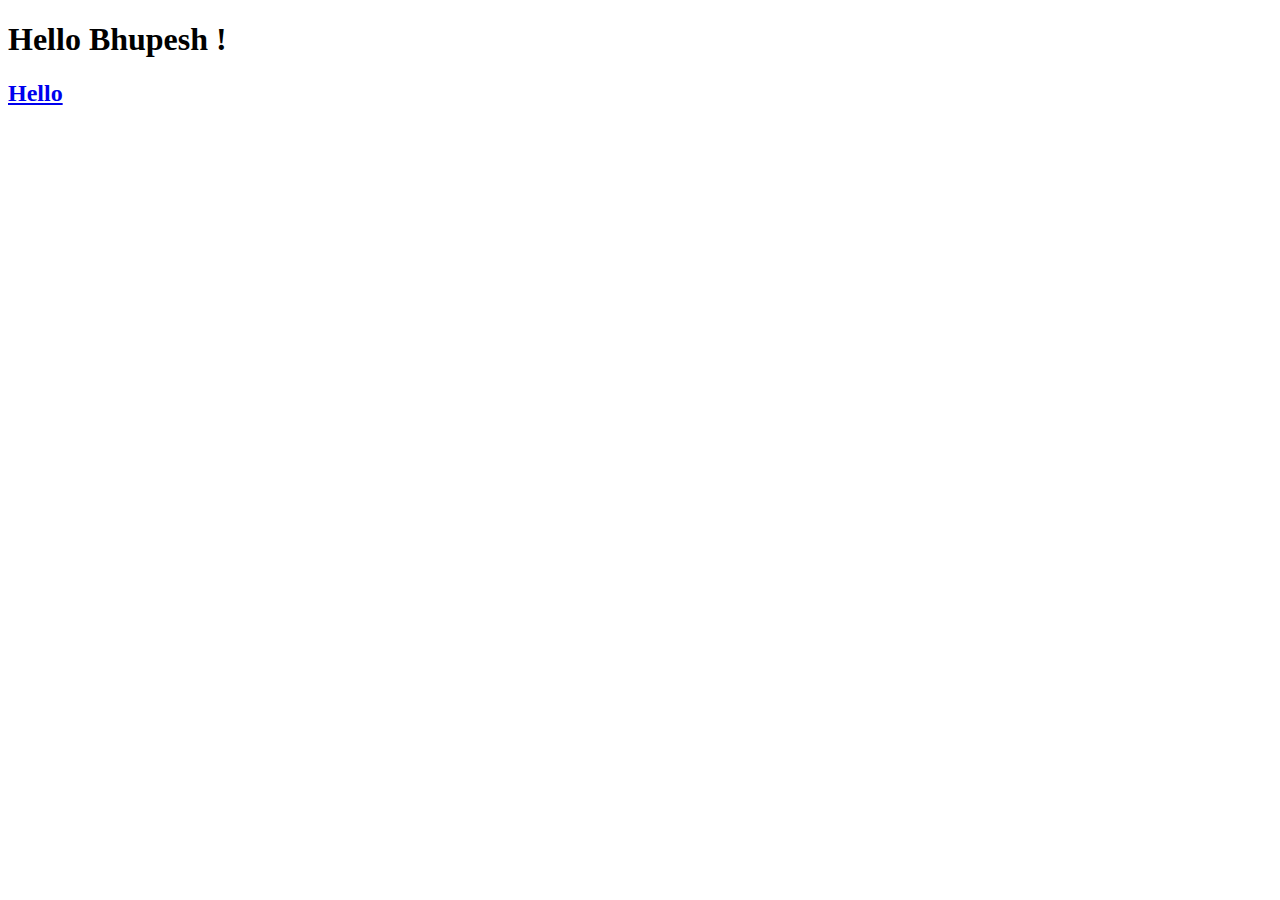
<file: MyDailyCode/HTML_Code/Hello.html>
<!DOCTYPE html>
<html lang="en">
<head>
    <meta charset="UTF-8">
    <meta http-equiv="X-UA-Compatible" content="IE=edge">
    <meta name="viewport" content="width=device-width, initial-scale=1.0">
    <title>Print Hello</title>
</head>
<body>
    <h1>Hello Bhupesh !</h1>
<h2><a href="/Hello.html">Hello</a></h2>
</body>
</html>
</file>
<file: VehicleData_CRUD_Project/style.css>
* {
  box-sizing: border-box;
}

body {
  background-color: #f1f1f1;
}

.container {
  background-color: #ffffff;
  padding: 20px;
  margin: 100px auto;
  width: 400px;
  border-radius: 10px;
  box-shadow: 0 0 10px rgba(0, 0, 0, 0.2);
}

h1 {
  text-align: center;
}

form {
  display: flex;
  flex-direction: column;
}

label {
  font-weight: bold;
}

input[type=text], input[type=password] {
  padding: 10px;
  margin-bottom: 20px;
  border: none;
  border-radius: 5px;
  background-color: #f1f1f1;
}

button[type=submit] {
  background-color: #4CAF50;
  color: #ffffff;
  border: none;
  border-radius: 5px;
  padding: 10px;
  font-size: 16px;
  cursor: pointer;
}

button[type=submit]:hover {
  background-color: #3e8e41;
}

#error {
  color: red;
  text-align: center;
  font-weight: bold;
}
</file>
<file: MyDailyCode/HTML_Code/CSS/style.css>
body {
    background-color:khaki;
}
</file>
<file: MyDailyCode/HTML_Code/HTML project/style.css>
@import url('https://fonts.googleapis.com/css2?family=Roboto:wght@300&family=Ubuntu:wght@300&display=swap');
html, body {
  height: 100%;
  width: 100%;
  font-family: 'Roboto', sans-serif; 
}


.button{
  width: 66px;
  padding: 20px;
  margin: 0 3px;
  border: 2px solid black;
  border-radius: 9px;
  cursor: pointer;
}

.row{
  margin: 8px 0;
}
.row input{
  width: 291px;
  font-size: 20px;
    margin: 0;
    padding: 10px 0px;
    border: 2px solid black;
    border-radius: 5px;
}
</file>
<file: MyDailyCode/HTML_Code/HTML project/utils.css>
.text-center{
    text-align: center;
  }
  
  .bg-red{
    background: red;
  }
  
  .mx-auto{
    margin: auto;
  }
  
  .flex{
    display:flex;
  } 
  .flex-col{
    flex-direction: column;
  }
  
  .items-center{
    
    align-items: center;
  }
</file>
<file: VehicleData_CRUD_Project/custom.css>
body,html{
	line-height:1.8;
	font-family:'Poppins',sans-serif;
	color:#555e58;
	text-transform:capitalize;
	font-weight:400;
	margin:0px;
	padding:0px;
}


/*==========================================================
  material-icon font-style
  ================================*/


@font-face {
  font-family: 'Material Icons';
  font-style: normal;
  font-weight: 400;
  src: url(https://example.com/MaterialIcons-Regular.eot); /* For IE6-8 */
  src: local('Material Icons'),
    local('MaterialIcons-Regular'),
    url(https://example.com/MaterialIcons-Regular.woff2) format('woff2'),
    url(https://example.com/MaterialIcons-Regular.woff) format('woff'),
    url(https://example.com/MaterialIcons-Regular.ttf) format('truetype');
}



.material-icons {
  font-family: 'Material Icons';
  font-weight: normal;
  font-style: normal;
  font-size: 24px;  /* Preferred icon size */
  display: inline-block;
  line-height: 1;
  text-transform: none;
  letter-spacing: normal;
  word-wrap: normal;
  white-space: nowrap;
  direction: ltr;

  /* Support for all WebKit browsers. */
  -webkit-font-smoothing: antialiased;
  /* Support for Safari and Chrome. */
  text-rendering: optimizeLegibility;

  /* Support for Firefox. */
  -moz-osx-font-smoothing: grayscale;

  /* Support for IE. */
  font-feature-settings: 'liga';
}

/*==========================================================
  material-icon font-style end
  ================================*/
  
  
  
  h1,h2,h3,h4,h5,h6,.h1,.21,.h3,.h4{
	   font-weight:400;
	   line-height;1.5em;
  }
  
  p{
	   font-size:15px;
	   margin:12px 0 0;
	   line-height:24px;
  }
  
  a{
	  color:#333;
	  font-weight:400;
	  
  }
  
  
  button:focus{
	  box-shadow:none;
	  outline:none;
	  border:none;
  }
  
  
  button{
	  cursor:pointer;
  }
  
  ul,ol{
	  padding:0px;
	  margin:0px;
	  list-style:none;
  }
  
  a,a:hover,a:focus{
	  color:#333;
	  text-decoration:none;
	  transition:all 0.3s;
  }
  
  
  .wrapper{
	position:relative;
width:100%;
overflow:auto;	
  }
  
  /*=========sidebar---design------*/
  
  #sidebar{
	  position:fixed;
	  height:100%!important;
	  top:0;
	  left:0;
	  bottom:0;
	  z-index:11;
	  width:260px;
	  overflow:auto;
	  transition:all 0.3s;
	  background-color:#fff;
	  box-shadow:0 0 30px 0 rgba(200 200 200 / 20%);
  }
  
  
  @media only screen and (min-width:992px){
	  #sidebar.active{
		  left:-260px;
		  height:100%!important;
		  position:absolute!important;
		  overflow:visible!important;
		  top:0;
		  z-index:666;
		  float:left!important;
		  bottom:0!important;
	  }
	  
	  #content{
		  width:calc(100% - 260px);
		  position:relative;
		  float:right;
		  transition:all 0.3s;
	  }
	  
	  #content.active{
		  width:100%;
	  }
	  
  }
  
  
  #sidebar::-webkit-scrollbar{
	  width:5px;
	  border-radius:10px;
	  background-color:#eee;
	  display:none;
  }
  
  #sidebar::-webkit-scrollbar-thumbs{
	  width:5px;
	  border-radius:10px;
	  background-color:#333;
	  display:none;
  }
  
   #sidebar:hover::-webkit-scrollbar-thumbs{
	  display:block;
  }
  
   #sidebar:hover::-webkit-scrollbar{
	  display:block;
  }
  
  #sidebar .sidebar-header{
	  padding:20px;
	  background-color:#fff;
	  border-bottom:1px solid #eee;
  }
  
  .sidebar-header h3{
	  color:#333;
	  font-size:17px;
	  margin:0px;
	  text-transform:uppercase;
	  transition:all 0.5s ease;
	  font-weight:600;
  }
  
   .sidebar-header h3 img{
	   width:45px;
	   margin-right:10px;
   }
  
  #sidebar ul li{
	  padding:2px 0px;
  }
  
   #sidebar ul li.active> a{
	   color:#4c7cf3;
	   background-color:#DBE5FD;
   }
   
   
   #sidebar ul li.active> a i{
	    color:#4c7cf3;
   }
   
   
   
     #sidebar ul li a:hover{
		  color:#4c7cf3;
		  background-color:#DBE5FD;
	 }
   
   
   .dropdown-toggle::after{
	   position:absolute;
	   right:22px;
	   top:18px;
	   color:#777777;
   }
   
   #sidebar ul li.dropdown{
	   position:sticky;
   }
   
   
     #sidebar ul.component{
		 padding:20px 0px;  
	 }
   
   #sidebar ul li a{
	   padding:5px 10px 5px 20px;
	   line-height:30px;
	   font-size:15px;
	   position:relative;
	   font-weight:400;
	   display:block;
	   color:#777777;
	   text-transform:capitalize;
   }
   
      #sidebar ul li a i{
		  position:relative;
		  margin-right:10px;
		  top:6px;
	  }
  
  
    /*=========sidebar---design- end-----*/
	
	
	 /*========main-content- navbardesign -start-----*/
	
	  #content{
		  position:relative;
		  transition:all 0.5s;
		  background-attachment:#f9fafc;
	  }
	
	
	 .top-navbar{
		  width:100%;
		  z-index:9;
		  position:relative;
		  padding:15px 30px;
		  background-color:#353b48;
	 }
	 
	 .xd-topbar{
		 width:100%;
		 position:relative;
	 }
	 
	 input[type="search"]{
		 background-color:#4a5263;
		 color:#fff;
		 padding-left:20px;
		 border:none;
		 border-radius:50px 0px 0px 50px;
	 }
	 
	 .input-group-append{
		 margin-left:-1px;
	 }
	 
	 
	.xp-searchbar .btn{
		 background-color:#4a5263;
		 color:#fff;
		 font-weight:600;
		 font-size:16px;
		 border-radius:0 50px 50px 0;
		 padding:4px  15px;
	 }
	 
	 
	.xp-breadcrumbbar .page-title{
		font-size:20px;
		color:#fff;
		margin-bottom:0;
		margin-top:0;
	}
	 
	 .breadcrumb{
		 display:inline-flex;
		 background-color:transparent;
		 margin:0;
		 padding:10px 0 0;
	 }
	 
	 .breadcrumb .breadcrumb-item a{
		 color:#777777;
	 }
	 
	 .breadcrumb-item.active{
		 color:#6c757d;
	 }
	  
	  
	   .breadcrumb-item+.breadcrumb-item{
		   padding-left:.5rem;
	   }
	   
	   .main-content{
		   padding:30px 30px 0px 30px;
	   }
	   
	   .navbar{
		   background-color:#353B48;
		   color:#fff;
	   }
	   
	   .navbar-brand{
		   color:#fff;
	   }
	   
	   .navbar button{
		   background-color:transparent;
           border:none;		   
	   }
	   
	    .navbar button span{
			color:#fff;
		}
		
		.xp-menubar{
         border-radius:50%;
       width:45px;
height:45px;
line-height:45px;
text-align:center;
margin-right:20px;
border:none;
color:#fff;
cursor:pointer;
background-color:rgba(0,0,0,0.09);	   
		}
		
		
	  .xp-menubar span{
		margin:9px;
		padding:0px;
		transform:rotate(90deg);
	  }
	  
	  .navbar-nav > li.active{
		  color:#fff;
		  border-radius:4px;
		  background-color:rgba(0,0,0,0.08);
	  }
	  .navbar-nav > li > a{
		  color:#fff;
	  }
	  
	  .navbar .notification{
		  position:absolute;
		  top:2px;
		  right:3px;
		  display:block;
		  font-size:9px;
		  border:0;
		  background-color:#2bcd72;
		  min-width:15px;
		  text-align:center;
		  padding:1px 5px;
		  height:15px;
		  border-radius:2px;
		  line-height:14px;
	  }
	  
	  @media (max-width:768px){
		  .xp-searchbar{
			  margin-top:20px;
		  }
	  }
	  
	  .navbar-nav > li.show .dropdown-menu{
		  transform:translate3d(0,0,0);
		  opacity:1;
		  display:block;
		  visibility:visible;
	  }
	  
	  .dropdown-menu{
		  border:0;
		  box-shadow:0 2px 5px 0 rgba(0 0 0 / 26%);
		  transform:translate3d(0, -20px ,0);
		  visibility:hidden;
		  position:absolute!important;
		  transition:all 150ms linear;
		  display:block;
		  min-width:15rem;
		  right:0;
		  left:auto;
		  opacity:0;
	  }
	  
	  .small-menu{
		  min-width:10rem;
	  }
	  
	  
	  .dropdown-menu li > a{
		  font-size:13px;
		  padding:10px 20px;
		  margin:0 5px;
		  border-radius:2px;
		  font-weight:400;
		  transition:all 150ms linear;
	  }
	  
	  
	  .dropdown-menu li > a .material-icons{
		  position:relative;
		  top:3px;
		  color:#777;
		  margin-right:6px;
		  font-size:16px;
		  
	  }
	  
	  .navbar-nav > .active > a:focus{
		  color:#fff;
		  background-color:rgba(0,0,0,0.08);
	  }
	   .navbar-nav li a{
		   position:relative;
		   display:block;
		   padding:4px 10px!important;
	   }
	   
	  .nav-item .nav-link .material-icons{
		  position:relative;
		  top:10px;
		  font-size:19px;
	  }
	  
	  .xp-user-live{
		  position:absolute;
		  bottom:5px;
		  right:9px;
		  width:12px;
		  height:12px;
		  border-radius:50%;
		  border:2px solid #353b48;
		  background-color:#4c7cf3;
	  }
	  
	   /*---navbardesign -end-----*/
	   
	   
	   
	   /*--table design start----*/ 
	   
	   .table-wrapper {
    background-color: #fff;
    /* padding: 20px 25px; */
    margin:6px 0px 40px 0px;
    width: 100%;
    overflow: auto;
    border-radius: 3px;
    box-shadow: 0 1px 1px rgb(0 0 0 / 5%);
}
	   
	   .table-title{
		   background:#353b48;
		   color:#fff;
		   position:sticky;
		   top:0;
		   width:100%;
		   left:0;
		   padding:10px 30px;
		   border-radius:0px 0px 0 0;
	   }
	   
	   .table-title h2{
		   margin:5px 0  0;
		   font-size:17px;
	   }
	   
	   .table-title .btn-group{
		   float:right;
	   }
	   .table-title .btn{
		   color:#fff;
		   float:right;
		   font-size:13px;
		   border:none;
		   min-width:50px;
		   border-radius:2px;
		   border:none;
		   outline:none!important;
		   margin-left:10px;
	   }
	    .table-title .btn i{
			float:left;
			font-size:21px;
			margin-right:5px;
		}
		
		.table-title .btn span{
			float:left;
			margin-top:2px;
		}
		
		table.table tr th, table.table tr td{
			border-color:#e9e9e9;
			padding:8px 15px;
			font-size:14px;
			font-weight: 400;
			vertical-align:middle;
		}
		
		table.table tr th:first-child{
			width:60px;
		}
		
		table.table tr th:last-child{
			width:100px;
		}
		
	   table.table-stripped tbody tr:nth-of-type(odd){
		   background-color:#fcfcfc;
	   }
	   
	   table.table-stripped.table-hover tbody tr:hover{
		   background-color:#f5f5f5;
	   }
	   
	   table.table th i{
		   font-size:17px;
		   margin: 6px 5px;
		   cursor:pointer;
	   }
	   
	   table.table td:last-child{
		   opacity:0.9;
		   font-size:22px;
		   margin:0px 5px;
	   }
	   
	   table.table td a{
		   font-weight:bold;
		   color:#566787;
		   display:inline-block;
		   text-decoration:none;
		   outline:none!important;
	   }
	    table.table td a:hover{
			color:#2196F3;
		}
		
		.edit{
			color:#FFC107;
		}
		
	 .delete{
			color:#F44336;
		}
		
		table.table td  i{
			font-size:19px;
		}
		
			table.table .avatar{
			  border-radius:50%;
			  vertical-align:middle;
			  margin-right:10px;
			}
			
			.pagination{
				float:right;
				margin:0 0 5px;
			}
			
			.pagination  li a{
				border:none;
				font-size:13px;
				min-width:30px;
				min-height:30px;
				color:#999;
				margin:0 2px;
				line-height:30px;
				border-radius:2px!important;
				text-align:center;
				padding:0 6px;
			}
			
			.pagination  li a:hover{
				color:#666;
			}
			
			
			.pagination li.disabled i{
				color:#ccc;
				
			}
			
			.pagination li i{
				font-size:16px;
				padding-top:6px;
			}
			
			.hint-text{
				float:left;
				margin-top:10px;
				font-size:13px;
			}
			
			.custom-checkbox{
				position:relative;
			}
			
			
			.custom-checkbox input[type="checkbox"]{
				opacity:0;
				position:absolute;
				margin:5px 0 0  3px;
				z-index:9;
			}
			
			
			.custom-checkbox label:before{
				width:18px;
				height:18px;
			}
			.custom-checkbox label:before{
				content:"";
				margin-right:10px;
				display:inline-block;
				vertical-align:text-top;
				  background-color:#fff;
				  border:1px solid #bbb;
				  border-radius:2px;
				  box-sizing:border-box;
				  z-index:2;
			}
			
			
			.custom-checkbox input[type="checkbox"]:checked + label:after{
				content:"";
				position:absolute;
				left:6px;
				top:3px;
				width:6px;
				height:11px;
				border:solid #000;
				border-width:0 3px 3px 0;
				transform:inherit;
				z-index:3;
				transform:rotatez(45deg);
			}
			
				.custom-checkbox input[type="checkbox"]:checked + label:before{
					border-color:#03A9F4;
					background:#03A9F4;
				}
			
			
			.custom-checkbox input[type="checkbox"]:checked + label:after{
				border-color:#fff;
			}
			
			
			.custom-checkbox input[type="checkbox"]:disabled + label:before{
				color:#b8b8b8;
				cursor:auto;
				box-shadow:none;
				background:#ddd;
			}
			
	      /*--table design end----*/ 
	   
	   
	   /*-------modal-style start------*/
	   .modal .modal-dialog{
		   max-width:400px;
	   }
	   .modal .modal-header, .modal .modal-body,.modal .modal-footer{
		   padding:20px 30px;
	   }
	   .modal .modal-content{
		   border-radius:3px;
	   }
	   
	   .modal .modal-footer{
		   background:#ecf0f1;
		   border-radius:0 0 3px 3px;
	   }
	   
	   .modal .modal-title{
		   display:inline-block;
	   }
	   
	   .modal .form-control{
		   border-radius:2px;
		   box-shadow:none;
		   border-color:#dddddd;
	   }
	   
	    .modal textarea.form-control{
			resize:vertical;
		}
		
		  .modal .btn{
			  border-radius:2px;
			  min-width:100px;
		  }
		  
		  .modal form label{
			  font-weight:normal;
		  }
		  
		  
		  
		  
		  
		  
		  
	   
	   	   /*-------modal-style end------*/
		   
		   
		   
		      /*-------footer design start------*/
			  footer{
		       background-color:#353b48;
			   color:#fff;
			   text-align:center;
			   padding:10px 30px;
			   position:relative;
			   width:100%;
			  }
		   
		       /*-------footer design end------*/
		   
		   
		   
		   #sidebar.show-nav, .body-overlay.show-nav{
			   transform:translatex(0%);
			   opacity:1;
			   display:block;
			   visibility:visible;
			   z-index:15;
		   }
		   
	   
	   
	  
	 /*========main-content- navbardesign -end-----*/
	
	
	@media only screen and (max-width:992px){
		#sidebar{
			position:fixed;
			top:0;
			 bottom:0;
			 z-index:10;
			 width:260px;
			 transform:translatex(-100%);
			 transition:all 150ms linear;
			 box-shadow:none!important;
		}
		
		.body-overlay{
			position:fixed;
			top:0;
			left:0;
			width:100%;
			height:100%;
			display:none;
			visibility:hidden;
			opacity:0;
			z-index:3;
			transition:all 150ms linear;
			background-color:rgba(0,0,0,0.5);
		}
	}
</file>
